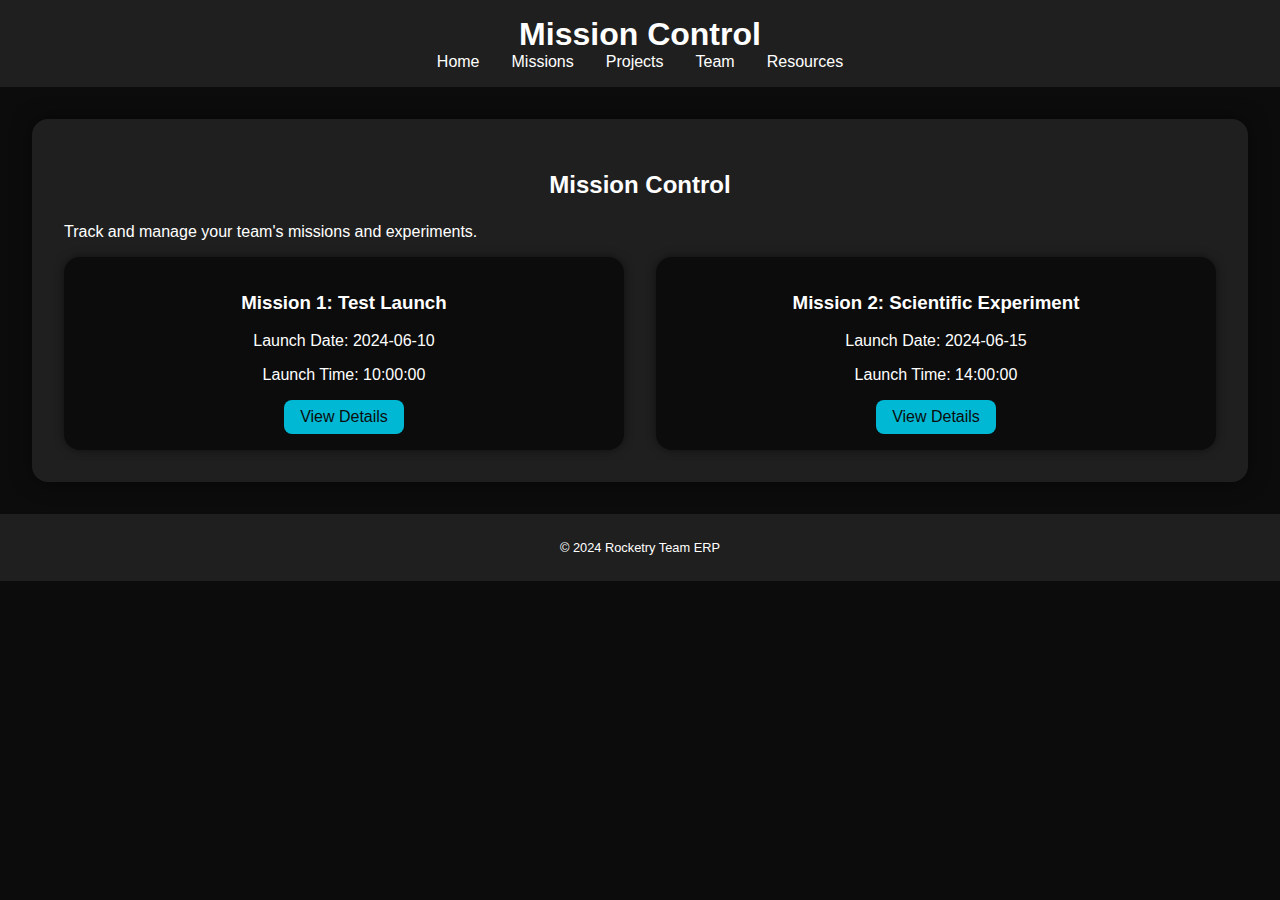
<file: missions.html>
<!DOCTYPE html>
<html lang="en">
<head>
    <meta charset="UTF-8">
    <meta name="viewport" content="width=device-width, initial-scale=1.0">
    <title>Mission Control</title>
    <link rel="stylesheet" href="./missions.css">
</head>
<body>
    <header>
        <h1>Mission Control</h1>
        <nav>
            <ul>
                <li><a href="./index.html">Home</a></li>
                <li><a href="./missions.html">Missions</a></li>
                <li><a href="./projects.html">Projects</a></li>
                <li><a href="./team.html">Team</a></li>
                <li><a href="./resources.html">Resources</a></li>
            </ul>
        </nav>
    </header>
    <main>
        <section class="mission-control">
            <h2>Mission Control</h2>
            <p>Track and manage your team's missions and experiments.</p>
            <ul>
                <li>
                    <h3>Mission 1: Test Launch</h3>
                    <p>Launch Date: 2024-06-10</p>
                    <p>Launch Time: 10:00:00</p>
                    <button>View Details</button>
                </li>
                <li>
                    <h3>Mission 2: Scientific Experiment</h3>
                    <p>Launch Date: 2024-06-15</p>
                    <p>Launch Time: 14:00:00</p>
                    <button>View Details</button>
                </li>
            </ul>
        </section>
    </main>
    <footer>
        <p>&copy; 2024 Rocketry Team ERP</p>
    </footer>
</body>
</html>
</file>
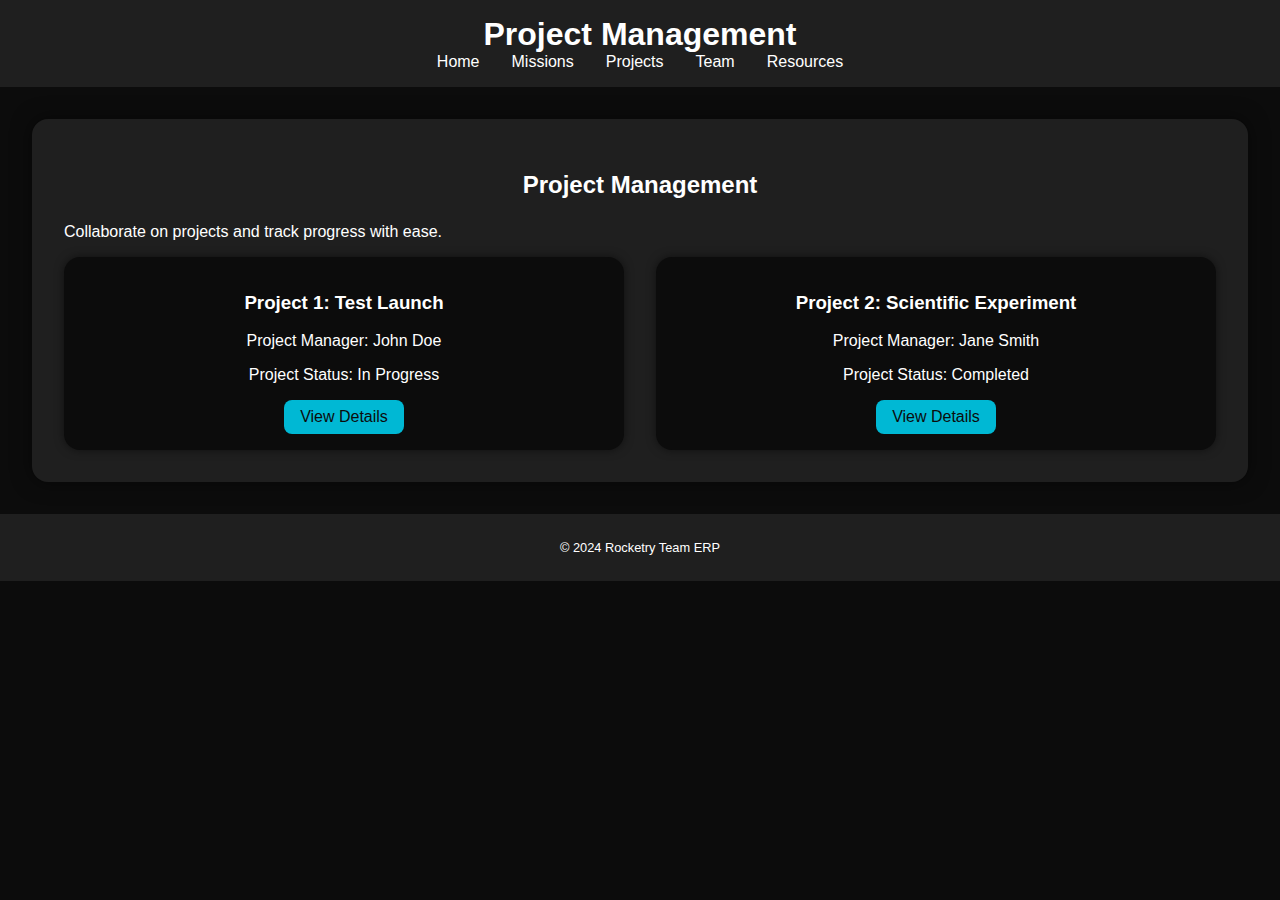
<file: projects.html>
<!DOCTYPE html>
<html lang="en">
<head>
    <meta charset="UTF-8">
    <meta name="viewport" content="width=device-width, initial-scale=1.0">
    <title>Project Management</title>
    <link rel="stylesheet" href="./projects.css">
</head>
<body>
    <header>
        <h1>Project Management</h1>
        <nav>
            <ul>
                <li><a href="./index.html">Home</a></li>
                <li><a href="./missions.html">Missions</a></li>
                <li><a href="./projects.html">Projects</a></li>
                <li><a href="./team.html">Team</a></li>
                <li><a href="./resources.html">Resources</a></li>
            </ul>
        </nav>
    </header>
    <main>
        <section class="project-management">
            <h2>Project Management</h2>
            <p>Collaborate on projects and track progress with ease.</p>
            <ul>
                <li>
                    <h3>Project 1: Test Launch</h3>
                    <p>Project Manager: John Doe</p>
                    <p>Project Status: In Progress</p>
                    <button>View Details</button>
                </li>
                <li>
                    <h3>Project 2: Scientific Experiment</h3>
                    <p>Project Manager: Jane Smith</p>
                    <p>Project Status: Completed</p>
                    <button>View Details</button>
                </li>
            </ul>
        </section>
    </main>
    <footer>
        <p>&copy; 2024 Rocketry Team ERP</p>
    </footer>
</body>
</html>
</file>
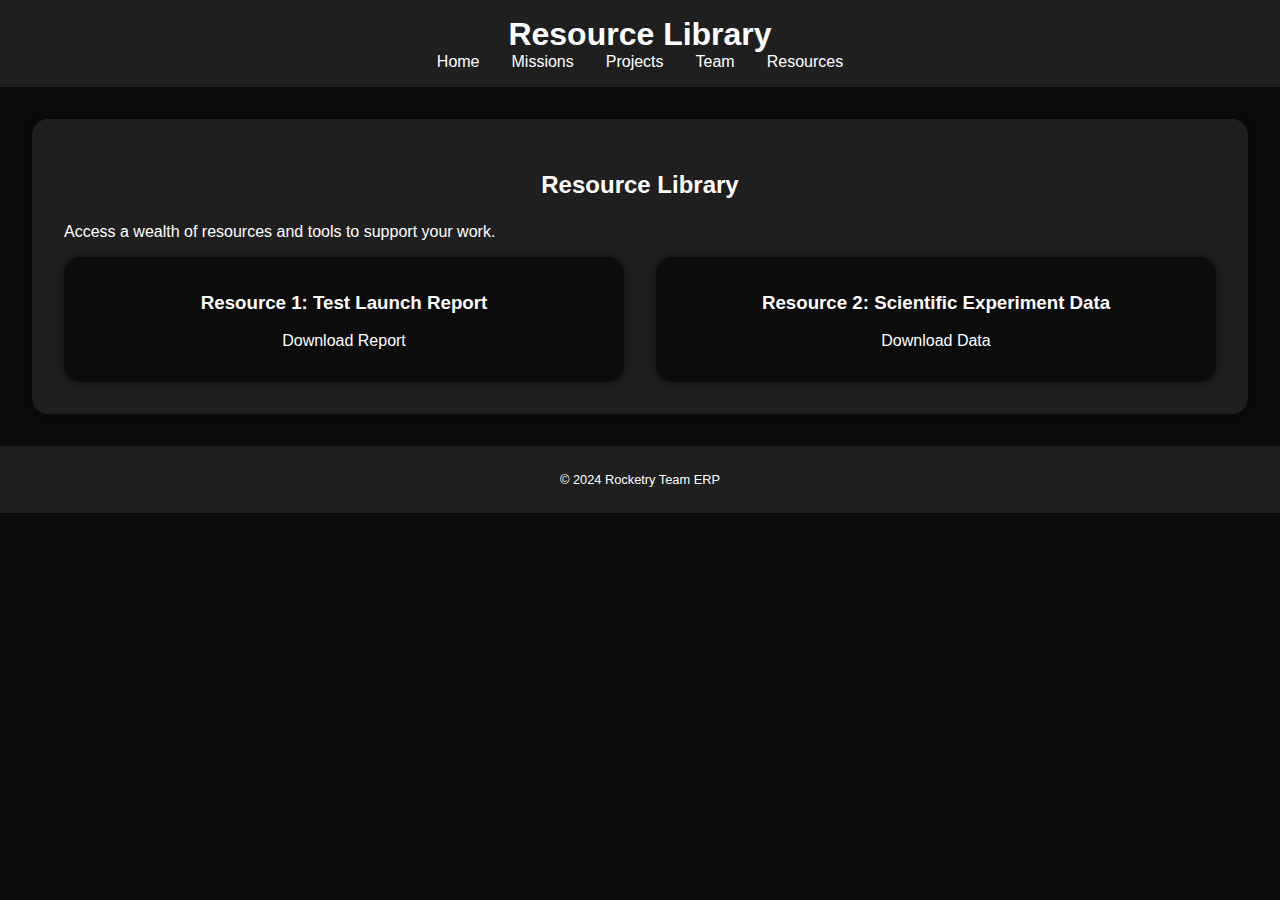
<file: resources.html>
<!DOCTYPE html>
<html lang="en">
<head>
    <meta charset="UTF-8">
    <meta name="viewport" content="width=device-width, initial-scale=1.0">
    <title>Resource Library</title>
    <link rel="stylesheet" href="./resources.css">
</head>
<body>
    <header>
        <h1>Resource Library</h1>
        <nav>
            <ul>
                <li><a href="./index.html">Home</a></li>
                <li><a href="./missions.html">Missions</a></li>
                <li><a href="./projects.html">Projects</a></li>
                <li><a href="./team.html">Team</a></li>
                <li><a href="./resources.html">Resources</a></li>
            </ul>
        </nav>
    </header>
    <main>
        <section class="resource-library">
            <h2>Resource Library</h2>
            <p>Access a wealth of resources and tools to support your work.</p>
            <ul>
                <li>
                    <h3>Resource 1: Test Launch Report</h3>
                    <p>Download Report</p>
                </li>
                <li>
                    <h3>Resource 2: Scientific Experiment Data</h3>
                    <p>Download Data</p>
                </li>
            </ul>
        </section>
    </main>
    <footer>
        <p>&copy; 2024 Rocketry Team ERP</p>
    </footer>
</body>
</html>
</file>
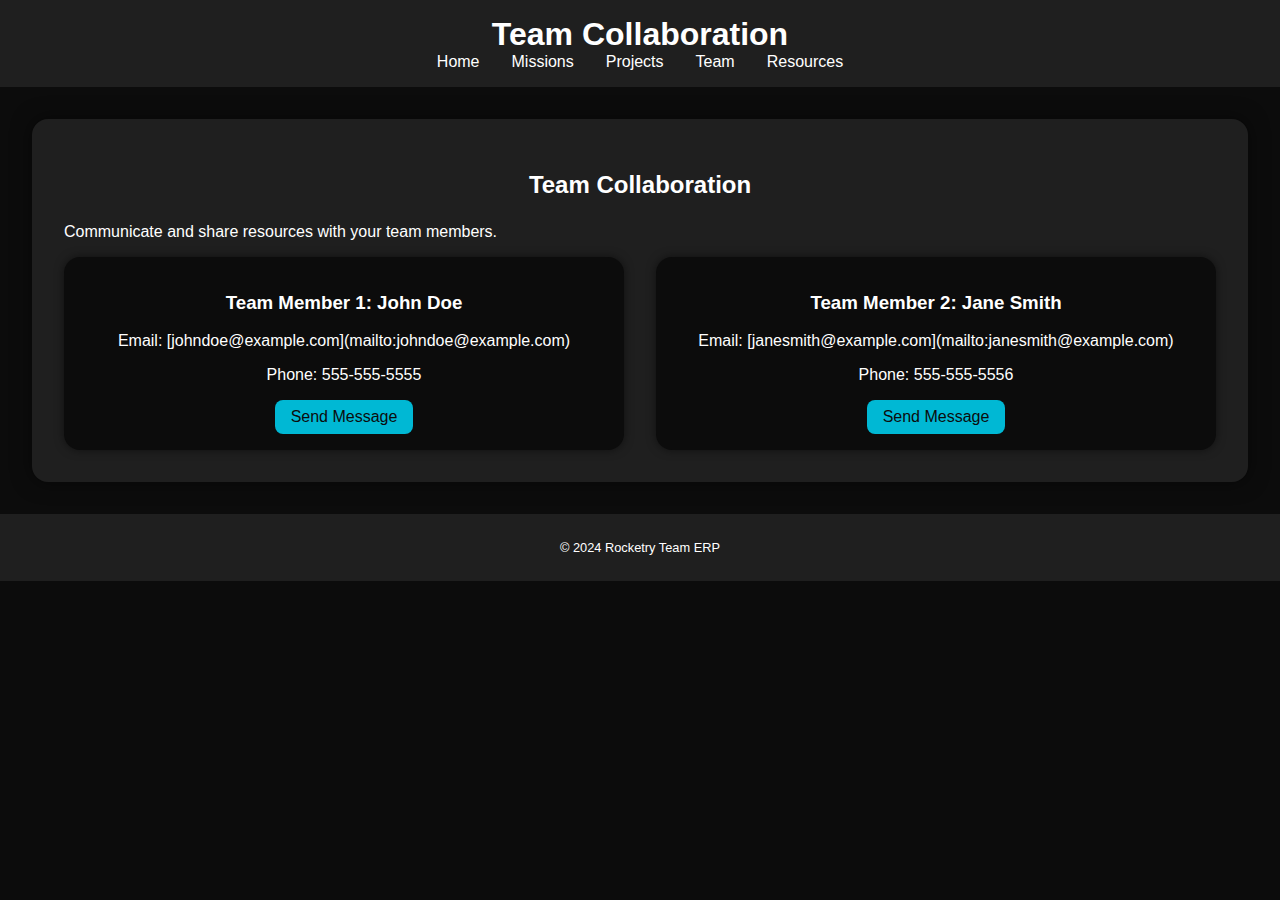
<file: team.html>
<!DOCTYPE html>
<html lang="en">
<head>
    <meta charset="UTF-8">
    <meta name="viewport" content="width=device-width, initial-scale=1.0">
    <title>Team Collaboration</title>
    <link rel="stylesheet" href="./team.css">
<body>
    <header>
        <h1>Team Collaboration</h1>
        <nav>
            <ul>
                <li><a href="./index.html">Home</a></li>
                <li><a href="./missions.html">Missions</a></li>
                <li><a href="./projects.html">Projects</a></li>
                <li><a href="./team.html">Team</a></li>
                <li><a href="./resources.html">Resources</a></li>
            </ul>
        </nav>
    </header>
    <main>
        <section class="team-collaboration">
            <h2>Team Collaboration</h2>
            <p>Communicate and share resources with your team members.</p>
            <ul>
                <li>
                    <h3>Team Member 1: John Doe</h3>
                    <p>Email: [johndoe@example.com](mailto:johndoe@example.com)</p>
                    <p>Phone: 555-555-5555</p>
                    <button>Send Message</button>
                </li>
                <li>
                    <h3>Team Member 2: Jane Smith</h3>
                    <p>Email: [janesmith@example.com](mailto:janesmith@example.com)</p>
                    <p>Phone: 555-555-5556</p>
                    <button>Send Message</button>
                </li>
            </ul>
        </section>
    </main>
    <footer>
        <p>&copy; 2024 Rocketry Team ERP</p>
    </footer>
</body>
</html>
</file>
<file: missions.css>
body {
    font-family: 'Orbitron', sans-serif;
    margin: 0;
    padding: 0;
    background-color: #0c0c0c;
    color: #fff;
}

header {
    background-color: #1f1f1f;
    padding: 1em;
    text-align: center;
}

header h1 {
    margin: 0;
}

nav ul {
    list-style: none;
    padding: 0;
    margin: 0;
    display: flex;
    justify-content: center;
}

nav li {
    margin: 0 1em;
}

nav a {
    color: #fff;
    text-decoration: none;
}

nav a:hover {
    color: #00b8d4;
}

main {
    padding: 2em;
}

.mission-control {
    background-color: #1f1f1f;
    padding: 2em;
    border-radius: 1em;
    box-shadow: 0 0 20px rgba(0, 0, 0, 0.5);
}

.mission-control h2 {
    text-align: center;
    margin-bottom: 1em;
}

.mission-control ul {
    list-style: none;
    padding: 0;
    margin: 0;
    display: grid;
    grid-template-columns: repeat(auto-fit, minmax(250px, 1fr));
    grid-gap: 2em;
}

.mission-control li {
    background-color: #0c0c0c;
    padding: 1em;
    border-radius: 1em;
    text-align: center;
    box-shadow: 0 0 10px rgba(0, 0, 0, 0.5);
}

.mission-control button {
    background-color: #00b8d4;
    color: #0c0c0c;
    border: none;
    padding: 0.5em 1em;
    font-size: 1em;
    cursor: pointer;
    border-radius: 0.5em;
}

.mission-control button:hover {
    background-color: #00a0b0;
}

footer {
    background-color: #1f1f1f;
    padding: 1em;
    text-align: center;
    font-size: 0.8em;
}
</file>
<file: projects.css>
body {
    font-family: 'Orbitron', sans-serif;
    margin: 0;
    padding: 0;
    background-color: #0c0c0c;
    color: #fff;
}

header {
    background-color: #1f1f1f;
    padding: 1em;
    text-align: center;
}

header h1 {
    margin: 0;
}

nav ul {
    list-style: none;
    padding: 0;
    margin: 0;
    display: flex;
    justify-content: center;
}

nav li {
    margin: 0 1em;
}

nav a {
    color: #fff;
    text-decoration: none;
}

nav a:hover {
    color: #00b8d4;
}

main {
    padding: 2em;
}

.project-management {
    background-color: #1f1f1f;
    padding: 2em;
    border-radius: 1em;
    box-shadow: 0 0 20px rgba(0, 0, 0, 0.5);
}

.project-management h2 {
    text-align: center;
    margin-bottom: 1em;
}

.project-management ul {
    list-style: none;
    padding: 0;
    margin: 0;
    display: grid;
    grid-template-columns: repeat(auto-fit, minmax(250px, 1fr));
    grid-gap: 2em;
}

.project-management li {
    background-color: #0c0c0c;
    padding: 1em;
    border-radius: 1em;
    text-align: center;
    box-shadow: 0 0 10px rgba(0, 0, 0, 0.5);
}

.project-management button {
    background-color: #00b8d4;
    color: #0c0c0c;
    border: none;
    padding: 0.5em 1em;
    font-size: 1em;
    cursor: pointer;
    border-radius: 0.5em;
}

.project-management button:hover {
    background-color: #00a0b0;
}

footer {
    background-color: #1f1f1f;
    padding: 1em;
    text-align: center;
    font-size: 0.8em;
}
</file>
<file: resources.css>
body {
    font-family: 'Orbitron', sans-serif;
    margin: 0;
    padding: 0;
    background-color: #0c0c0c;
    color: #fff;
}

header {
    background-color: #1f1f1f;
    padding: 1em;
    text-align: center;
}

header h1 {
    margin: 0;
}

nav ul {
    list-style: none;
    padding: 0;
    margin: 0;
    display: flex;
    justify-content: center;
}

nav li {
    margin: 0 1em;
}

nav a {
    color: #fff;
    text-decoration: none;
}

nav a:hover {
    color: #00b8d4;
}

main {
    padding: 2em;
}

.resource-library {
    background-color: #1f1f1f;
    padding: 2em;
    border-radius: 1em;
    box-shadow: 0 0 20px rgba(0, 0, 0, 0.5);
}

.resource-library h2 {
    text-align: center;
    margin-bottom: 1em;
}

.resource-library ul {
    list-style: none;
    padding: 0;
    margin: 0;
    display: grid;
    grid-template-columns: repeat(auto-fit, minmax(250px, 1fr));
    grid-gap: 2em;
}

.resource-library li {
    background-color: #0c0c0c;
    padding: 1em;
    border-radius: 1em;
    text-align: center;
    box-shadow: 0 0 10px rgba(0, 0, 0, 0.5);
}

.resource-library button {
    background-color: #00b8d4;
    color: #0c0c0c;
    border: none;
    padding: 0.5em 1em;
    font-size: 1em;
    cursor: pointer;
    border-radius: 0.5em;
}

.resource-library button:hover {
    background-color: #00a0b0;
}

footer {
    background-color: #1f1f1f;
    padding: 1em;
    text-align: center;
    font-size: 0.8em;
}
</file>
<file: team.css>
body {
    font-family: 'Orbitron', sans-serif;
    margin: 0;
    padding: 0;
    background-color: #0c0c0c;
    color: #fff;
}

header {
    background-color: #1f1f1f;
    padding: 1em;
    text-align: center;
}

header h1 {
    margin: 0;
}

nav ul {
    list-style: none;
    padding: 0;
    margin: 0;
    display: flex;
    justify-content: center;
}

nav li {
    margin: 0 1em;
}

nav a {
    color: #fff;
    text-decoration: none;
}

nav a:hover {
    color: #00b8d4;
}

main {
    padding: 2em;
}

.team-collaboration {
    background-color: #1f1f1f;
    padding: 2em;
    border-radius: 1em;
    box-shadow: 0 0 20px rgba(0, 0, 0, 0.5);
}

.team-collaboration h2 {
    text-align: center;
    margin-bottom: 1em;
}

.team-collaboration ul {
    list-style: none;
    padding: 0;
    margin: 0;
    display: grid;
    grid-template-columns: repeat(auto-fit, minmax(250px, 1fr));
    grid-gap: 2em;
}

.team-collaboration li {
    background-color: #0c0c0c;
    padding: 1em;
    border-radius: 1em;
    text-align: center;
    box-shadow: 0 0 10px rgba(0, 0, 0, 0.5);
}

.team-collaboration button {
    background-color: #00b8d4;
    color: #0c0c0c;
    border: none;
    padding: 0.5em 1em;
    font-size: 1em;
    cursor: pointer;
    border-radius: 0.5em;
}

.team-collaboration button:hover {
    background-color: #00a0b0;
}

footer {
    background-color: #1f1f1f;
    padding: 1em;
    text-align: center;
    font-size: 0.8em;
}
</file>
